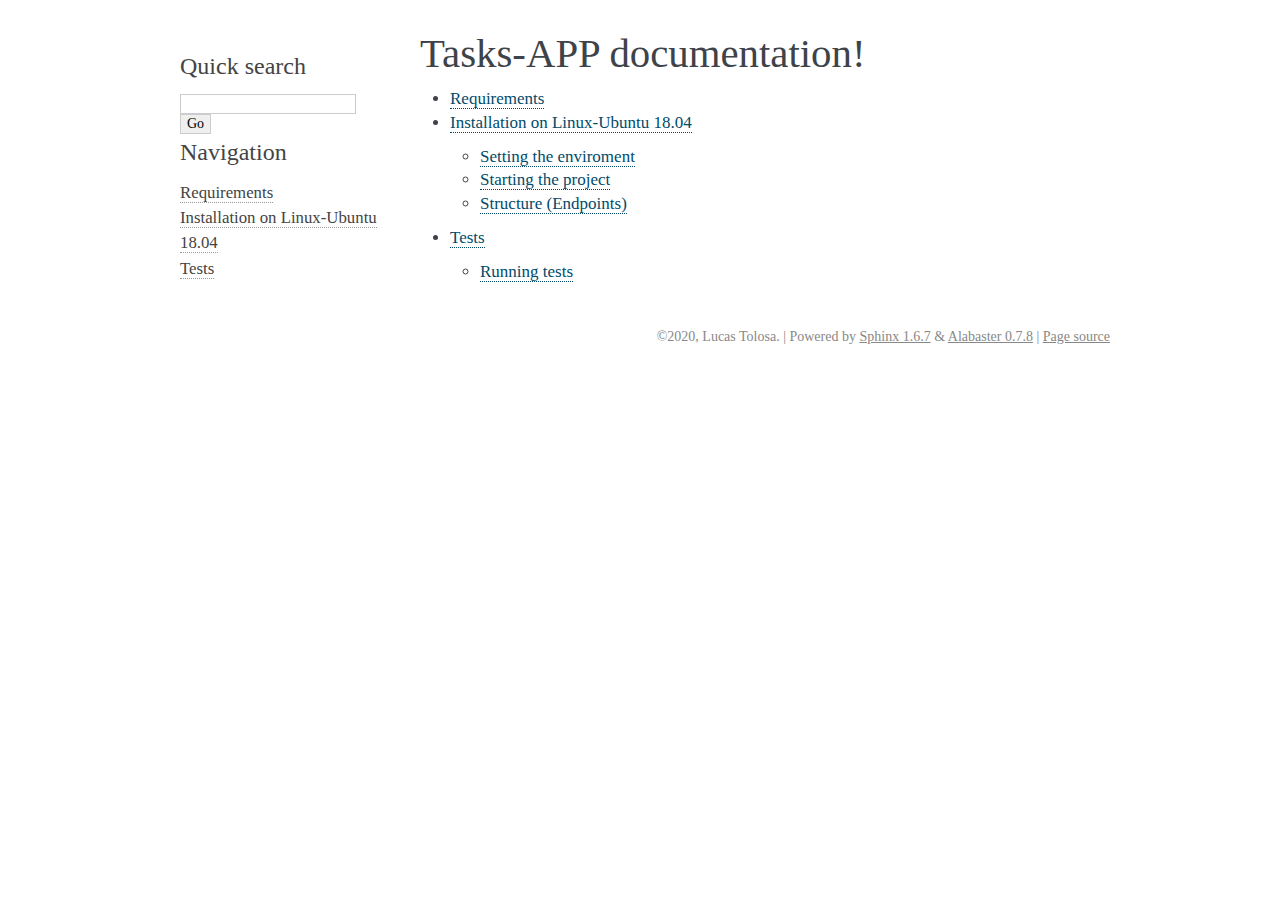
<file: docs/index.html>
<!DOCTYPE html PUBLIC "-//W3C//DTD XHTML 1.0 Transitional//EN"
  "http://www.w3.org/TR/xhtml1/DTD/xhtml1-transitional.dtd">

<html xmlns="http://www.w3.org/1999/xhtml">
  <head>
    <meta http-equiv="Content-Type" content="text/html; charset=utf-8" />
    <title>Tasks-APP documentation! &#8212; star_wars 1.1 documentation</title>
    <link rel="stylesheet" href="_static/alabaster.css" type="text/css" />
    <link rel="stylesheet" href="_static/pygments.css" type="text/css" />
    <script type="text/javascript">
      var DOCUMENTATION_OPTIONS = {
        URL_ROOT:    './',
        VERSION:     '1.1',
        COLLAPSE_INDEX: false,
        FILE_SUFFIX: '.html',
        HAS_SOURCE:  true,
        SOURCELINK_SUFFIX: '.txt'
      };
    </script>
    <script type="text/javascript" src="_static/jquery.js"></script>
    <script type="text/javascript" src="_static/underscore.js"></script>
    <script type="text/javascript" src="_static/doctools.js"></script>
    <link rel="index" title="Index" href="genindex.html" />
    <link rel="search" title="Search" href="search.html" />
    <link rel="next" title="Requirements" href="requirements.html" />
   
  <link rel="stylesheet" href="_static/custom.css" type="text/css" />
  
  <meta name="viewport" content="width=device-width, initial-scale=0.9, maximum-scale=0.9" />

  </head>
  <body>
  

    <div class="document">
      <div class="documentwrapper">
        <div class="bodywrapper">
          <div class="body" role="main">
            
  <div class="section" id="tasks-app-documentation">
<h1>Tasks-APP documentation!<a class="headerlink" href="#tasks-app-documentation" title="Permalink to this headline">¶</a></h1>
<div class="toctree-wrapper compound">
<ul>
<li class="toctree-l1"><a class="reference internal" href="requirements.html">Requirements</a></li>
<li class="toctree-l1"><a class="reference internal" href="requirements.html#installation-on-linux-ubuntu-18-04">Installation on Linux-Ubuntu 18.04</a><ul>
<li class="toctree-l2"><a class="reference internal" href="requirements.html#setting-the-enviroment">Setting the enviroment</a></li>
<li class="toctree-l2"><a class="reference internal" href="requirements.html#starting-the-project">Starting the project</a></li>
<li class="toctree-l2"><a class="reference internal" href="requirements.html#structure-endpoints">Structure (Endpoints)</a></li>
</ul>
</li>
<li class="toctree-l1"><a class="reference internal" href="requirements.html#tests">Tests</a><ul>
<li class="toctree-l2"><a class="reference internal" href="requirements.html#running-tests">Running tests</a></li>
</ul>
</li>
</ul>
</div>
</div>


          </div>
        </div>
      </div>
      <div class="sphinxsidebar" role="navigation" aria-label="main navigation">
        <div class="sphinxsidebarwrapper"><div class="relations">
<h3>Related Topics</h3>
<ul>
  <li><a href="#">Documentation overview</a><ul>
      <li>Next: <a href="requirements.html" title="next chapter">Requirements</a></li>
  </ul></li>
</ul>
</div>
<div id="searchbox" style="display: none" role="search">
  <h3>Quick search</h3>
    <form class="search" action="search.html" method="get">
      <div><input type="text" name="q" /></div>
      <div><input type="submit" value="Go" /></div>
      <input type="hidden" name="check_keywords" value="yes" />
      <input type="hidden" name="area" value="default" />
    </form>
</div>
<script type="text/javascript">$('#searchbox').show(0);</script><h3>Navigation</h3>
<ul>
<li class="toctree-l1"><a class="reference internal" href="requirements.html">Requirements</a></li>
<li class="toctree-l1"><a class="reference internal" href="requirements.html#installation-on-linux-ubuntu-18-04">Installation on Linux-Ubuntu 18.04</a></li>
<li class="toctree-l1"><a class="reference internal" href="requirements.html#tests">Tests</a></li>
</ul>


        </div>
      </div>
      <div class="clearer"></div>
    </div>
    <div class="footer">
      &copy;2020, Lucas Tolosa.
      
      |
      Powered by <a href="http://sphinx-doc.org/">Sphinx 1.6.7</a>
      &amp; <a href="https://github.com/bitprophet/alabaster">Alabaster 0.7.8</a>
      
      |
      <a href="_sources/index.rst.txt"
          rel="nofollow">Page source</a>
    </div>

    

    
  </body>
</html>
</file>
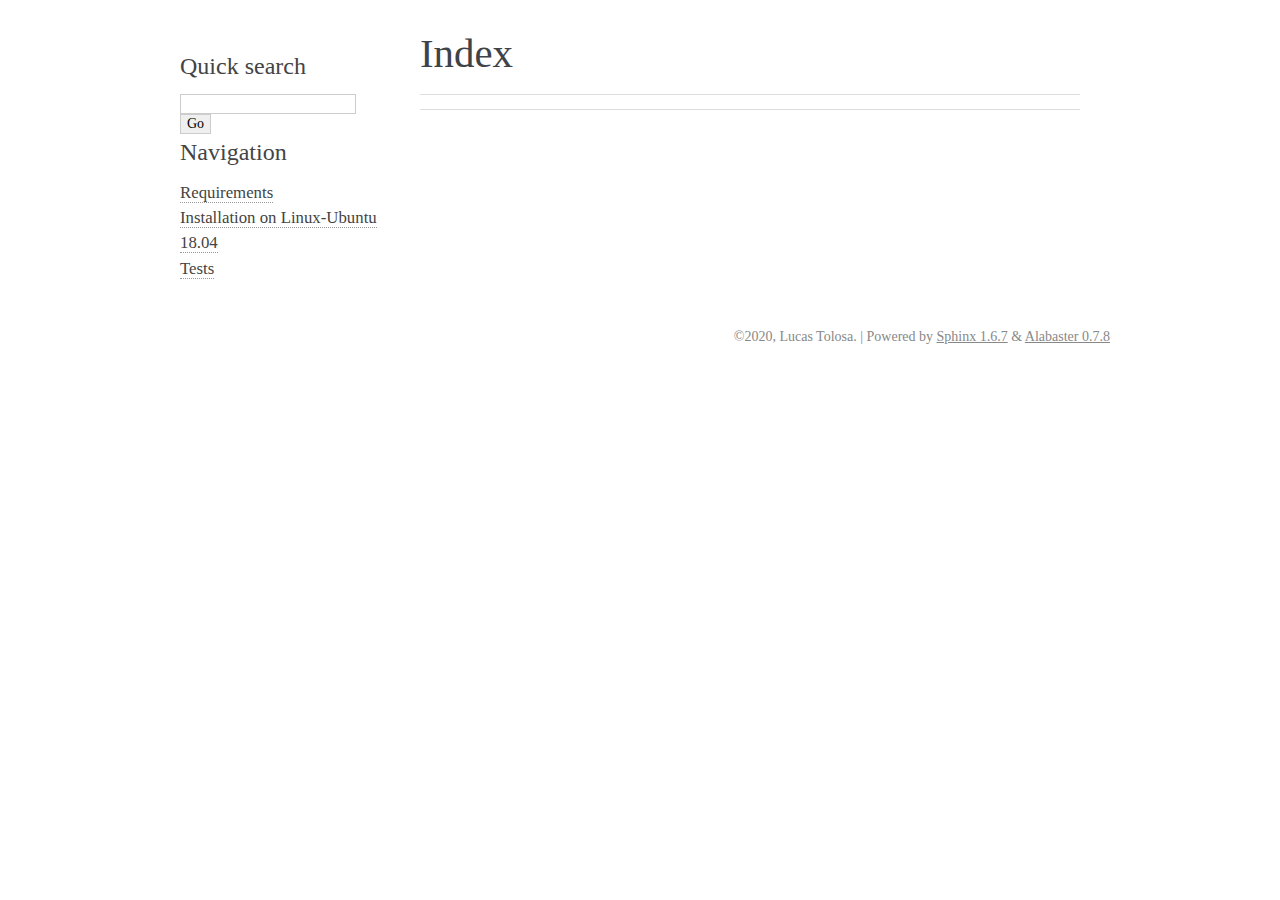
<file: docs/genindex.html>
<!DOCTYPE html PUBLIC "-//W3C//DTD XHTML 1.0 Transitional//EN"
  "http://www.w3.org/TR/xhtml1/DTD/xhtml1-transitional.dtd">

<html xmlns="http://www.w3.org/1999/xhtml">
  <head>
    <meta http-equiv="Content-Type" content="text/html; charset=utf-8" />
    <title>Index &#8212; star_wars 1.1 documentation</title>
    <link rel="stylesheet" href="_static/alabaster.css" type="text/css" />
    <link rel="stylesheet" href="_static/pygments.css" type="text/css" />
    <script type="text/javascript">
      var DOCUMENTATION_OPTIONS = {
        URL_ROOT:    './',
        VERSION:     '1.1',
        COLLAPSE_INDEX: false,
        FILE_SUFFIX: '.html',
        HAS_SOURCE:  true,
        SOURCELINK_SUFFIX: '.txt'
      };
    </script>
    <script type="text/javascript" src="_static/jquery.js"></script>
    <script type="text/javascript" src="_static/underscore.js"></script>
    <script type="text/javascript" src="_static/doctools.js"></script>
    <link rel="index" title="Index" href="#" />
    <link rel="search" title="Search" href="search.html" />
   
  <link rel="stylesheet" href="_static/custom.css" type="text/css" />
  
  <meta name="viewport" content="width=device-width, initial-scale=0.9, maximum-scale=0.9" />

  </head>
  <body>
  

    <div class="document">
      <div class="documentwrapper">
        <div class="bodywrapper">
          <div class="body" role="main">
            

<h1 id="index">Index</h1>

<div class="genindex-jumpbox">
 
</div>


          </div>
        </div>
      </div>
      <div class="sphinxsidebar" role="navigation" aria-label="main navigation">
        <div class="sphinxsidebarwrapper"><div class="relations">
<h3>Related Topics</h3>
<ul>
  <li><a href="index.html">Documentation overview</a><ul>
  </ul></li>
</ul>
</div>
<div id="searchbox" style="display: none" role="search">
  <h3>Quick search</h3>
    <form class="search" action="search.html" method="get">
      <div><input type="text" name="q" /></div>
      <div><input type="submit" value="Go" /></div>
      <input type="hidden" name="check_keywords" value="yes" />
      <input type="hidden" name="area" value="default" />
    </form>
</div>
<script type="text/javascript">$('#searchbox').show(0);</script><h3>Navigation</h3>
<ul>
<li class="toctree-l1"><a class="reference internal" href="requirements.html">Requirements</a></li>
<li class="toctree-l1"><a class="reference internal" href="requirements.html#installation-on-linux-ubuntu-18-04">Installation on Linux-Ubuntu 18.04</a></li>
<li class="toctree-l1"><a class="reference internal" href="requirements.html#tests">Tests</a></li>
</ul>


        </div>
      </div>
      <div class="clearer"></div>
    </div>
    <div class="footer">
      &copy;2020, Lucas Tolosa.
      
      |
      Powered by <a href="http://sphinx-doc.org/">Sphinx 1.6.7</a>
      &amp; <a href="https://github.com/bitprophet/alabaster">Alabaster 0.7.8</a>
      
    </div>

    

    
  </body>
</html>
</file>
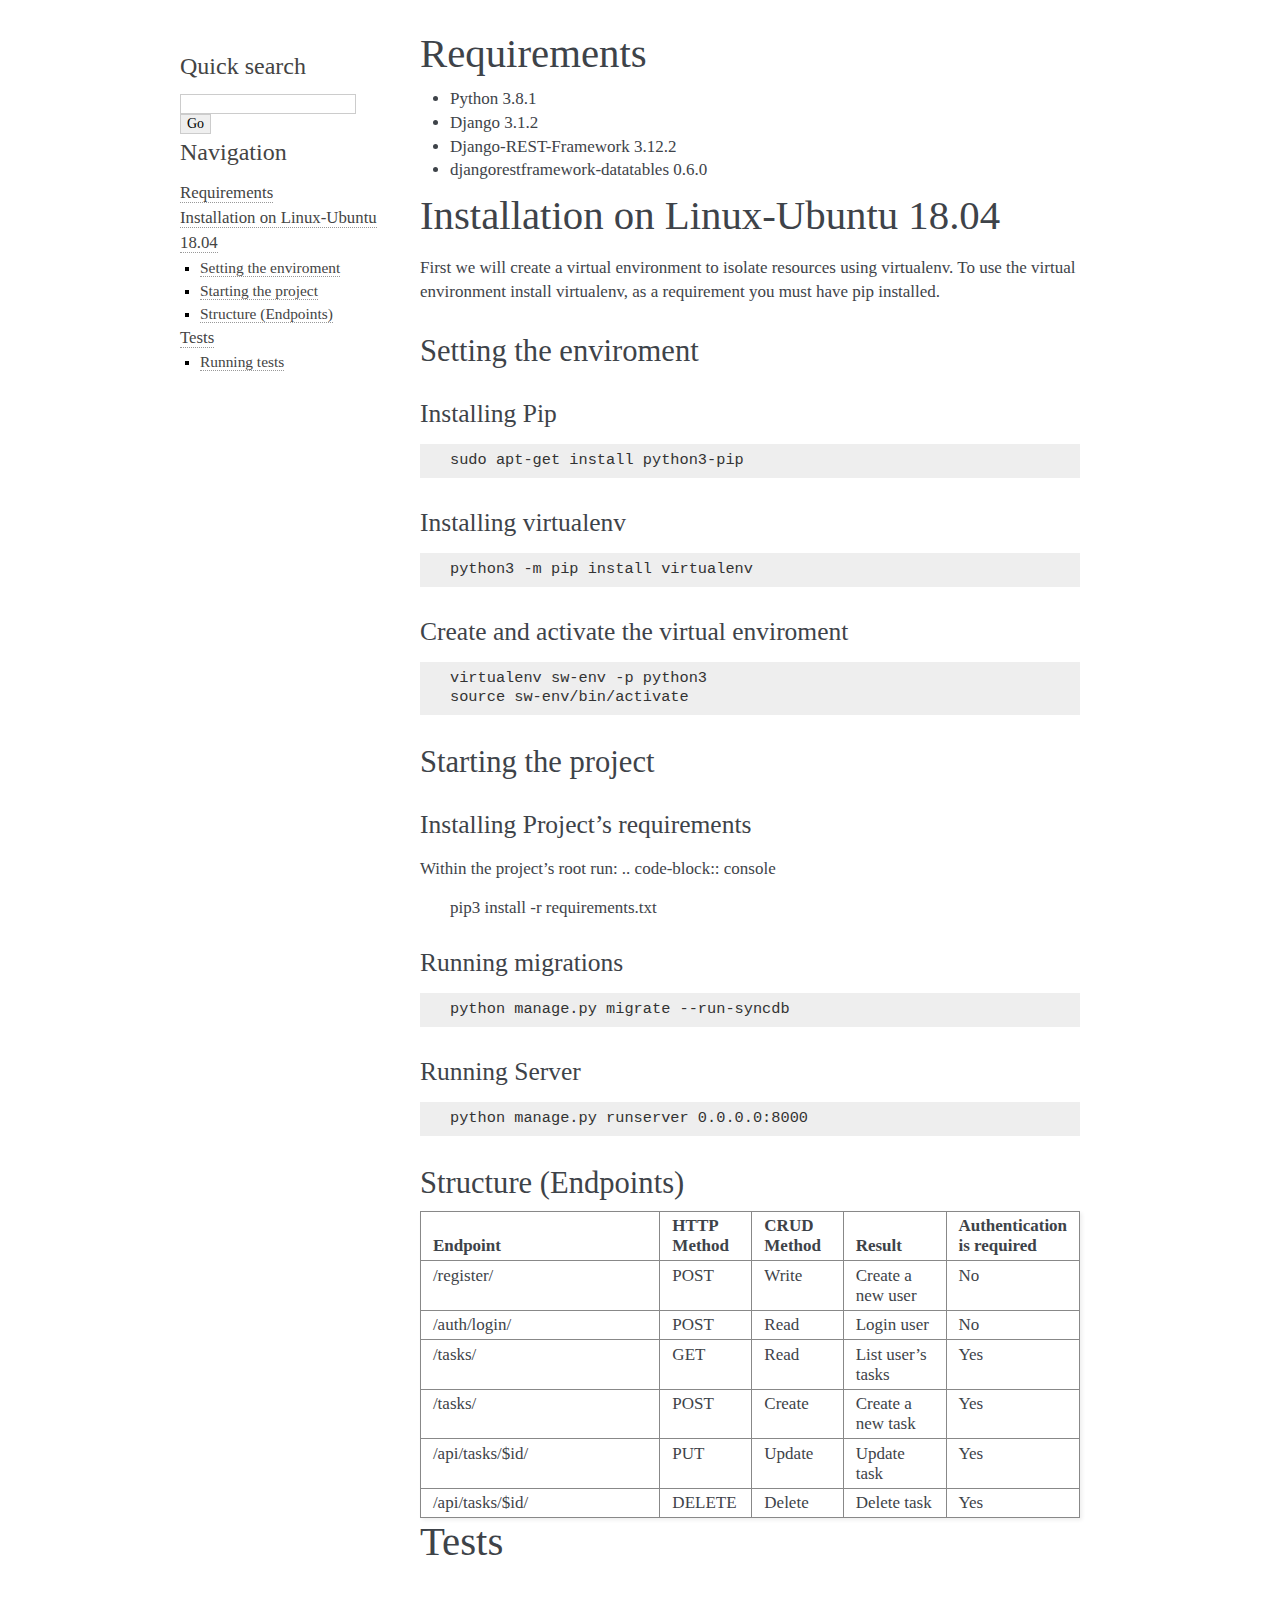
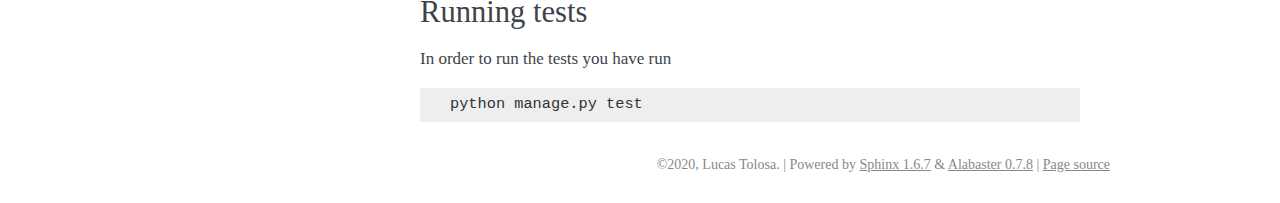
<file: docs/requirements.html>
<!DOCTYPE html PUBLIC "-//W3C//DTD XHTML 1.0 Transitional//EN"
  "http://www.w3.org/TR/xhtml1/DTD/xhtml1-transitional.dtd">

<html xmlns="http://www.w3.org/1999/xhtml">
  <head>
    <meta http-equiv="Content-Type" content="text/html; charset=utf-8" />
    <title>Requirements &#8212; star_wars 1.1 documentation</title>
    <link rel="stylesheet" href="_static/alabaster.css" type="text/css" />
    <link rel="stylesheet" href="_static/pygments.css" type="text/css" />
    <script type="text/javascript">
      var DOCUMENTATION_OPTIONS = {
        URL_ROOT:    './',
        VERSION:     '1.1',
        COLLAPSE_INDEX: false,
        FILE_SUFFIX: '.html',
        HAS_SOURCE:  true,
        SOURCELINK_SUFFIX: '.txt'
      };
    </script>
    <script type="text/javascript" src="_static/jquery.js"></script>
    <script type="text/javascript" src="_static/underscore.js"></script>
    <script type="text/javascript" src="_static/doctools.js"></script>
    <link rel="index" title="Index" href="genindex.html" />
    <link rel="search" title="Search" href="search.html" />
    <link rel="prev" title="Tasks-APP documentation!" href="index.html" />
   
  <link rel="stylesheet" href="_static/custom.css" type="text/css" />
  
  <meta name="viewport" content="width=device-width, initial-scale=0.9, maximum-scale=0.9" />

  </head>
  <body>
  

    <div class="document">
      <div class="documentwrapper">
        <div class="bodywrapper">
          <div class="body" role="main">
            
  <div class="section" id="requirements">
<h1>Requirements<a class="headerlink" href="#requirements" title="Permalink to this headline">¶</a></h1>
<ul class="simple">
<li>Python 3.8.1</li>
<li>Django 3.1.2</li>
<li>Django-REST-Framework 3.12.2</li>
<li>djangorestframework-datatables 0.6.0</li>
</ul>
</div>
<div class="section" id="installation-on-linux-ubuntu-18-04">
<h1>Installation on Linux-Ubuntu 18.04<a class="headerlink" href="#installation-on-linux-ubuntu-18-04" title="Permalink to this headline">¶</a></h1>
<p>First we will create a virtual environment to isolate resources using virtualenv.
To use the virtual environment install virtualenv, as a requirement you must have pip installed.</p>
<div class="section" id="setting-the-enviroment">
<h2>Setting the enviroment<a class="headerlink" href="#setting-the-enviroment" title="Permalink to this headline">¶</a></h2>
<div class="section" id="installing-pip">
<h3>Installing Pip<a class="headerlink" href="#installing-pip" title="Permalink to this headline">¶</a></h3>
<div class="highlight-console"><div class="highlight"><pre><span></span><span class="go">sudo apt-get install python3-pip</span>
</pre></div>
</div>
</div>
<div class="section" id="installing-virtualenv">
<h3>Installing virtualenv<a class="headerlink" href="#installing-virtualenv" title="Permalink to this headline">¶</a></h3>
<div class="highlight-console"><div class="highlight"><pre><span></span><span class="go">python3 -m pip install virtualenv</span>
</pre></div>
</div>
</div>
<div class="section" id="create-and-activate-the-virtual-enviroment">
<h3>Create and activate the virtual enviroment<a class="headerlink" href="#create-and-activate-the-virtual-enviroment" title="Permalink to this headline">¶</a></h3>
<div class="highlight-console"><div class="highlight"><pre><span></span><span class="go">virtualenv sw-env -p python3</span>
<span class="go">source sw-env/bin/activate</span>
</pre></div>
</div>
</div>
</div>
<div class="section" id="starting-the-project">
<h2>Starting the project<a class="headerlink" href="#starting-the-project" title="Permalink to this headline">¶</a></h2>
<div class="section" id="installing-project-s-requirements">
<h3>Installing Project’s requirements<a class="headerlink" href="#installing-project-s-requirements" title="Permalink to this headline">¶</a></h3>
<p>Within the project’s root run:
.. code-block:: console</p>
<blockquote>
<div>pip3 install -r requirements.txt</div></blockquote>
</div>
<div class="section" id="running-migrations">
<h3>Running migrations<a class="headerlink" href="#running-migrations" title="Permalink to this headline">¶</a></h3>
<div class="highlight-console"><div class="highlight"><pre><span></span><span class="go">python manage.py migrate --run-syncdb</span>
</pre></div>
</div>
</div>
<div class="section" id="running-server">
<h3>Running Server<a class="headerlink" href="#running-server" title="Permalink to this headline">¶</a></h3>
<div class="highlight-console"><div class="highlight"><pre><span></span><span class="go">python manage.py runserver 0.0.0.0:8000</span>
</pre></div>
</div>
</div>
</div>
<div class="section" id="structure-endpoints">
<h2>Structure (Endpoints)<a class="headerlink" href="#structure-endpoints" title="Permalink to this headline">¶</a></h2>
<table border="1" class="docutils">
<colgroup>
<col width="38%" />
<col width="14%" />
<col width="14%" />
<col width="16%" />
<col width="18%" />
</colgroup>
<thead valign="bottom">
<tr class="row-odd"><th class="head">Endpoint</th>
<th class="head">HTTP Method</th>
<th class="head">CRUD Method</th>
<th class="head">Result</th>
<th class="head">Authentication
is required</th>
</tr>
</thead>
<tbody valign="top">
<tr class="row-even"><td>/register/</td>
<td>POST</td>
<td>Write</td>
<td>Create a new
user</td>
<td>No</td>
</tr>
<tr class="row-odd"><td>/auth/login/</td>
<td>POST</td>
<td>Read</td>
<td>Login user</td>
<td>No</td>
</tr>
<tr class="row-even"><td>/tasks/</td>
<td>GET</td>
<td>Read</td>
<td>List user’s
tasks</td>
<td>Yes</td>
</tr>
<tr class="row-odd"><td>/tasks/</td>
<td>POST</td>
<td>Create</td>
<td>Create a new
task</td>
<td>Yes</td>
</tr>
<tr class="row-even"><td>/api/tasks/$id/</td>
<td>PUT</td>
<td>Update</td>
<td>Update task</td>
<td>Yes</td>
</tr>
<tr class="row-odd"><td>/api/tasks/$id/</td>
<td>DELETE</td>
<td>Delete</td>
<td>Delete task</td>
<td>Yes</td>
</tr>
</tbody>
</table>
</div>
</div>
<div class="section" id="tests">
<h1>Tests<a class="headerlink" href="#tests" title="Permalink to this headline">¶</a></h1>
<div class="section" id="running-tests">
<h2>Running tests<a class="headerlink" href="#running-tests" title="Permalink to this headline">¶</a></h2>
<p>In order to run the tests you have run</p>
<div class="highlight-console"><div class="highlight"><pre><span></span><span class="go">python manage.py test</span>
</pre></div>
</div>
</div>
</div>


          </div>
        </div>
      </div>
      <div class="sphinxsidebar" role="navigation" aria-label="main navigation">
        <div class="sphinxsidebarwrapper"><div class="relations">
<h3>Related Topics</h3>
<ul>
  <li><a href="index.html">Documentation overview</a><ul>
      <li>Previous: <a href="index.html" title="previous chapter">Tasks-APP documentation!</a></li>
  </ul></li>
</ul>
</div>
<div id="searchbox" style="display: none" role="search">
  <h3>Quick search</h3>
    <form class="search" action="search.html" method="get">
      <div><input type="text" name="q" /></div>
      <div><input type="submit" value="Go" /></div>
      <input type="hidden" name="check_keywords" value="yes" />
      <input type="hidden" name="area" value="default" />
    </form>
</div>
<script type="text/javascript">$('#searchbox').show(0);</script><h3>Navigation</h3>
<ul class="current">
<li class="toctree-l1 current"><a class="current reference internal" href="#">Requirements</a></li>
<li class="toctree-l1"><a class="reference internal" href="#installation-on-linux-ubuntu-18-04">Installation on Linux-Ubuntu 18.04</a><ul>
<li class="toctree-l2"><a class="reference internal" href="#setting-the-enviroment">Setting the enviroment</a></li>
<li class="toctree-l2"><a class="reference internal" href="#starting-the-project">Starting the project</a></li>
<li class="toctree-l2"><a class="reference internal" href="#structure-endpoints">Structure (Endpoints)</a></li>
</ul>
</li>
<li class="toctree-l1"><a class="reference internal" href="#tests">Tests</a><ul>
<li class="toctree-l2"><a class="reference internal" href="#running-tests">Running tests</a></li>
</ul>
</li>
</ul>


        </div>
      </div>
      <div class="clearer"></div>
    </div>
    <div class="footer">
      &copy;2020, Lucas Tolosa.
      
      |
      Powered by <a href="http://sphinx-doc.org/">Sphinx 1.6.7</a>
      &amp; <a href="https://github.com/bitprophet/alabaster">Alabaster 0.7.8</a>
      
      |
      <a href="_sources/requirements.rst.txt"
          rel="nofollow">Page source</a>
    </div>

    

    
  </body>
</html>
</file>
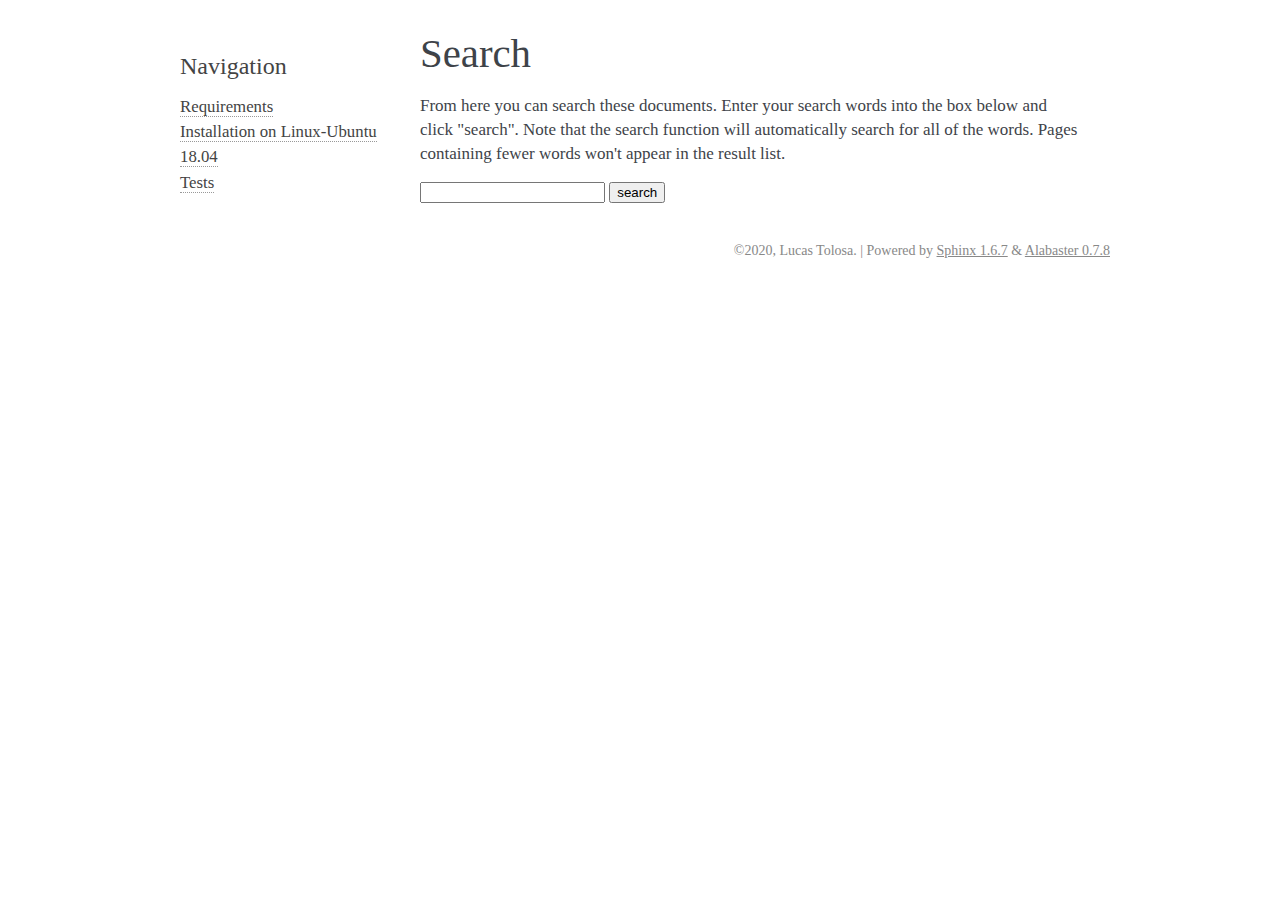
<file: docs/search.html>
<!DOCTYPE html PUBLIC "-//W3C//DTD XHTML 1.0 Transitional//EN"
  "http://www.w3.org/TR/xhtml1/DTD/xhtml1-transitional.dtd">

<html xmlns="http://www.w3.org/1999/xhtml">
  <head>
    <meta http-equiv="Content-Type" content="text/html; charset=utf-8" />
    <title>Search &#8212; star_wars 1.1 documentation</title>
    <link rel="stylesheet" href="_static/alabaster.css" type="text/css" />
    <link rel="stylesheet" href="_static/pygments.css" type="text/css" />
    <script type="text/javascript">
      var DOCUMENTATION_OPTIONS = {
        URL_ROOT:    './',
        VERSION:     '1.1',
        COLLAPSE_INDEX: false,
        FILE_SUFFIX: '.html',
        HAS_SOURCE:  true,
        SOURCELINK_SUFFIX: '.txt'
      };
    </script>
    <script type="text/javascript" src="_static/jquery.js"></script>
    <script type="text/javascript" src="_static/underscore.js"></script>
    <script type="text/javascript" src="_static/doctools.js"></script>
    <script type="text/javascript" src="_static/searchtools.js"></script>
    <link rel="index" title="Index" href="genindex.html" />
    <link rel="search" title="Search" href="#" />
  <script type="text/javascript">
    jQuery(function() { Search.loadIndex("searchindex.js"); });
  </script>
  
  <script type="text/javascript" id="searchindexloader"></script>
  
   
  <link rel="stylesheet" href="_static/custom.css" type="text/css" />
  
  <meta name="viewport" content="width=device-width, initial-scale=0.9, maximum-scale=0.9" />


  </head>
  <body>
  

    <div class="document">
      <div class="documentwrapper">
        <div class="bodywrapper">
          <div class="body" role="main">
            
  <h1 id="search-documentation">Search</h1>
  <div id="fallback" class="admonition warning">
  <script type="text/javascript">$('#fallback').hide();</script>
  <p>
    Please activate JavaScript to enable the search
    functionality.
  </p>
  </div>
  <p>
    From here you can search these documents. Enter your search
    words into the box below and click "search". Note that the search
    function will automatically search for all of the words. Pages
    containing fewer words won't appear in the result list.
  </p>
  <form action="" method="get">
    <input type="text" name="q" value="" />
    <input type="submit" value="search" />
    <span id="search-progress" style="padding-left: 10px"></span>
  </form>
  
  <div id="search-results">
  
  </div>

          </div>
        </div>
      </div>
      <div class="sphinxsidebar" role="navigation" aria-label="main navigation">
        <div class="sphinxsidebarwrapper"><div class="relations">
<h3>Related Topics</h3>
<ul>
  <li><a href="index.html">Documentation overview</a><ul>
  </ul></li>
</ul>
</div><h3>Navigation</h3>
<ul>
<li class="toctree-l1"><a class="reference internal" href="requirements.html">Requirements</a></li>
<li class="toctree-l1"><a class="reference internal" href="requirements.html#installation-on-linux-ubuntu-18-04">Installation on Linux-Ubuntu 18.04</a></li>
<li class="toctree-l1"><a class="reference internal" href="requirements.html#tests">Tests</a></li>
</ul>


        </div>
      </div>
      <div class="clearer"></div>
    </div>
    <div class="footer">
      &copy;2020, Lucas Tolosa.
      
      |
      Powered by <a href="http://sphinx-doc.org/">Sphinx 1.6.7</a>
      &amp; <a href="https://github.com/bitprophet/alabaster">Alabaster 0.7.8</a>
      
    </div>

    

    
  </body>
</html>
</file>
<file: docs/_static/alabaster.css>
@import url("basic.css");

/* -- page layout ----------------------------------------------------------- */

body {
    font-family: 'goudy old style', 'minion pro', 'bell mt', Georgia, 'Hiragino Mincho Pro', serif;
    font-size: 17px;
    background-color: white;
    color: #000;
    margin: 0;
    padding: 0;
}


div.document {
    width: 940px;
    margin: 30px auto 0 auto;
}

div.documentwrapper {
    float: left;
    width: 100%;
}

div.bodywrapper {
    margin: 0 0 0 220px;
}

div.sphinxsidebar {
    width: 220px;
    font-size: 14px;
    line-height: 1.5;
}

hr {
    border: 1px solid #B1B4B6;
}

div.body {
    background-color: #ffffff;
    color: #3E4349;
    padding: 0 30px 0 30px;
}

div.body > .section {
    text-align: left;
}

div.footer {
    width: 940px;
    margin: 20px auto 30px auto;
    font-size: 14px;
    color: #888;
    text-align: right;
}

div.footer a {
    color: #888;
}

p.caption {
    font-family: ;
    font-size: inherit;
}


div.relations {
    display: none;
}


div.sphinxsidebar a {
    color: #444;
    text-decoration: none;
    border-bottom: 1px dotted #999;
}

div.sphinxsidebar a:hover {
    border-bottom: 1px solid #999;
}

div.sphinxsidebarwrapper {
    padding: 18px 10px;
}

div.sphinxsidebarwrapper p.logo {
    padding: 0;
    margin: -10px 0 0 0px;
    text-align: center;
}

div.sphinxsidebarwrapper h1.logo {
    margin-top: -10px;
    text-align: center;
    margin-bottom: 5px;
    text-align: left;
}

div.sphinxsidebarwrapper h1.logo-name {
    margin-top: 0px;
}

div.sphinxsidebarwrapper p.blurb {
    margin-top: 0;
    font-style: normal;
}

div.sphinxsidebar h3,
div.sphinxsidebar h4 {
    font-family: 'Garamond', 'Georgia', serif;
    color: #444;
    font-size: 24px;
    font-weight: normal;
    margin: 0 0 5px 0;
    padding: 0;
}

div.sphinxsidebar h4 {
    font-size: 20px;
}

div.sphinxsidebar h3 a {
    color: #444;
}

div.sphinxsidebar p.logo a,
div.sphinxsidebar h3 a,
div.sphinxsidebar p.logo a:hover,
div.sphinxsidebar h3 a:hover {
    border: none;
}

div.sphinxsidebar p {
    color: #555;
    margin: 10px 0;
}

div.sphinxsidebar ul {
    margin: 10px 0;
    padding: 0;
    color: #000;
}

div.sphinxsidebar ul li.toctree-l1 > a {
    font-size: 120%;
}

div.sphinxsidebar ul li.toctree-l2 > a {
    font-size: 110%;
}

div.sphinxsidebar input {
    border: 1px solid #CCC;
    font-family: 'goudy old style', 'minion pro', 'bell mt', Georgia, 'Hiragino Mincho Pro', serif;
    font-size: 1em;
}

div.sphinxsidebar hr {
    border: none;
    height: 1px;
    color: #AAA;
    background: #AAA;

    text-align: left;
    margin-left: 0;
    width: 50%;
}

/* -- body styles ----------------------------------------------------------- */

a {
    color: #004B6B;
    text-decoration: underline;
}

a:hover {
    color: #6D4100;
    text-decoration: underline;
}

div.body h1,
div.body h2,
div.body h3,
div.body h4,
div.body h5,
div.body h6 {
    font-family: 'Garamond', 'Georgia', serif;
    font-weight: normal;
    margin: 30px 0px 10px 0px;
    padding: 0;
}

div.body h1 { margin-top: 0; padding-top: 0; font-size: 240%; }
div.body h2 { font-size: 180%; }
div.body h3 { font-size: 150%; }
div.body h4 { font-size: 130%; }
div.body h5 { font-size: 100%; }
div.body h6 { font-size: 100%; }

a.headerlink {
    color: #DDD;
    padding: 0 4px;
    text-decoration: none;
}

a.headerlink:hover {
    color: #444;
    background: #EAEAEA;
}

div.body p, div.body dd, div.body li {
    line-height: 1.4em;
}

div.admonition {
    margin: 20px 0px;
    padding: 10px 30px;
    background-color: #FCC;
    border: 1px solid #FAA;
}

div.admonition tt.xref, div.admonition a tt {
    border-bottom: 1px solid #fafafa;
}

dd div.admonition {
    margin-left: -60px;
    padding-left: 60px;
}

div.admonition p.admonition-title {
    font-family: 'Garamond', 'Georgia', serif;
    font-weight: normal;
    font-size: 24px;
    margin: 0 0 10px 0;
    padding: 0;
    line-height: 1;
}

div.admonition p.last {
    margin-bottom: 0;
}

div.highlight {
    background-color: white;
}

dt:target, .highlight {
    background: #FAF3E8;
}

div.note {
    background-color: #EEE;
    border: 1px solid #CCC;
}

div.seealso {
    background-color: #EEE;
    border: 1px solid #CCC;
}

div.topic {
    background-color: #eee;
}

p.admonition-title {
    display: inline;
}

p.admonition-title:after {
    content: ":";
}

pre, tt, code {
    font-family: 'Consolas', 'Menlo', 'Deja Vu Sans Mono', 'Bitstream Vera Sans Mono', monospace;
    font-size: 0.9em;
}

.hll {
    background-color: #FFC;
    margin: 0 -12px;
    padding: 0 12px;
    display: block;
}

img.screenshot {
}

tt.descname, tt.descclassname, code.descname, code.descclassname {
    font-size: 0.95em;
}

tt.descname, code.descname {
    padding-right: 0.08em;
}

img.screenshot {
    -moz-box-shadow: 2px 2px 4px #eee;
    -webkit-box-shadow: 2px 2px 4px #eee;
    box-shadow: 2px 2px 4px #eee;
}

table.docutils {
    border: 1px solid #888;
    -moz-box-shadow: 2px 2px 4px #eee;
    -webkit-box-shadow: 2px 2px 4px #eee;
    box-shadow: 2px 2px 4px #eee;
}

table.docutils td, table.docutils th {
    border: 1px solid #888;
    padding: 0.25em 0.7em;
}

table.field-list, table.footnote {
    border: none;
    -moz-box-shadow: none;
    -webkit-box-shadow: none;
    box-shadow: none;
}

table.footnote {
    margin: 15px 0;
    width: 100%;
    border: 1px solid #EEE;
    background: #FDFDFD;
    font-size: 0.9em;
}

table.footnote + table.footnote {
    margin-top: -15px;
    border-top: none;
}

table.field-list th {
    padding: 0 0.8em 0 0;
}

table.field-list td {
    padding: 0;
}

table.field-list p {
    margin-bottom: 0.8em;
}

table.footnote td.label {
    width: .1px;
    padding: 0.3em 0 0.3em 0.5em;
}

table.footnote td {
    padding: 0.3em 0.5em;
}

dl {
    margin: 0;
    padding: 0;
}

dl dd {
    margin-left: 30px;
}

blockquote {
    margin: 0 0 0 30px;
    padding: 0;
}

ul, ol {
    /* Matches the 30px from the narrow-screen "li > ul" selector below */
    margin: 10px 0 10px 30px;
    padding: 0;
}

pre {
    background: #EEE;
    padding: 7px 30px;
    margin: 15px 0px;
    line-height: 1.3em;
}

dl pre, blockquote pre, li pre {
    margin-left: 0;
    padding-left: 30px;
}

dl dl pre {
    margin-left: -90px;
    padding-left: 90px;
}

tt, code {
    background-color: #ecf0f3;
    color: #222;
    /* padding: 1px 2px; */
}

tt.xref, code.xref, a tt {
    background-color: #FBFBFB;
    border-bottom: 1px solid white;
}

a.reference {
    text-decoration: none;
    border-bottom: 1px dotted #004B6B;
}

/* Don't put an underline on images */
a.image-reference, a.image-reference:hover {
    border-bottom: none;
}

a.reference:hover {
    border-bottom: 1px solid #6D4100;
}

a.footnote-reference {
    text-decoration: none;
    font-size: 0.7em;
    vertical-align: top;
    border-bottom: 1px dotted #004B6B;
}

a.footnote-reference:hover {
    border-bottom: 1px solid #6D4100;
}

a:hover tt, a:hover code {
    background: #EEE;
}


@media screen and (max-width: 870px) {

    div.sphinxsidebar {
    	display: none;
    }

    div.document {
       width: 100%;

    }

    div.documentwrapper {
    	margin-left: 0;
    	margin-top: 0;
    	margin-right: 0;
    	margin-bottom: 0;
    }

    div.bodywrapper {
    	margin-top: 0;
    	margin-right: 0;
    	margin-bottom: 0;
    	margin-left: 0;
    }

    ul {
    	margin-left: 0;
    }

	li > ul {
        /* Matches the 30px from the "ul, ol" selector above */
		margin-left: 30px;
	}

    .document {
    	width: auto;
    }

    .footer {
    	width: auto;
    }

    .bodywrapper {
    	margin: 0;
    }

    .footer {
    	width: auto;
    }

    .github {
        display: none;
    }



}



@media screen and (max-width: 875px) {

    body {
        margin: 0;
        padding: 20px 30px;
    }

    div.documentwrapper {
        float: none;
        background: white;
    }

    div.sphinxsidebar {
        display: block;
        float: none;
        width: 102.5%;
        margin: 50px -30px -20px -30px;
        padding: 10px 20px;
        background: #333;
        color: #FFF;
    }

    div.sphinxsidebar h3, div.sphinxsidebar h4, div.sphinxsidebar p,
    div.sphinxsidebar h3 a {
        color: white;
    }

    div.sphinxsidebar a {
        color: #AAA;
    }

    div.sphinxsidebar p.logo {
        display: none;
    }

    div.document {
        width: 100%;
        margin: 0;
    }

    div.footer {
        display: none;
    }

    div.bodywrapper {
        margin: 0;
    }

    div.body {
        min-height: 0;
        padding: 0;
    }

    .rtd_doc_footer {
        display: none;
    }

    .document {
        width: auto;
    }

    .footer {
        width: auto;
    }

    .footer {
        width: auto;
    }

    .github {
        display: none;
    }
}


/* misc. */

.revsys-inline {
    display: none!important;
}

/* Make nested-list/multi-paragraph items look better in Releases changelog
 * pages. Without this, docutils' magical list fuckery causes inconsistent
 * formatting between different release sub-lists.
 */
div#changelog > div.section > ul > li > p:only-child {
    margin-bottom: 0;
}

/* Hide fugly table cell borders in ..bibliography:: directive output */
table.docutils.citation, table.docutils.citation td, table.docutils.citation th {
  border: none;
  /* Below needed in some edge cases; if not applied, bottom shadows appear */
  -moz-box-shadow: none;
  -webkit-box-shadow: none;
  box-shadow: none;
}
</file>
<file: docs/_static/pygments.css>
.highlight .hll { background-color: #ffffcc }
.highlight  { background: #eeffcc; }
.highlight .c { color: #408090; font-style: italic } /* Comment */
.highlight .err { border: 1px solid #FF0000 } /* Error */
.highlight .k { color: #007020; font-weight: bold } /* Keyword */
.highlight .o { color: #666666 } /* Operator */
.highlight .ch { color: #408090; font-style: italic } /* Comment.Hashbang */
.highlight .cm { color: #408090; font-style: italic } /* Comment.Multiline */
.highlight .cp { color: #007020 } /* Comment.Preproc */
.highlight .cpf { color: #408090; font-style: italic } /* Comment.PreprocFile */
.highlight .c1 { color: #408090; font-style: italic } /* Comment.Single */
.highlight .cs { color: #408090; background-color: #fff0f0 } /* Comment.Special */
.highlight .gd { color: #A00000 } /* Generic.Deleted */
.highlight .ge { font-style: italic } /* Generic.Emph */
.highlight .gr { color: #FF0000 } /* Generic.Error */
.highlight .gh { color: #000080; font-weight: bold } /* Generic.Heading */
.highlight .gi { color: #00A000 } /* Generic.Inserted */
.highlight .go { color: #333333 } /* Generic.Output */
.highlight .gp { color: #c65d09; font-weight: bold } /* Generic.Prompt */
.highlight .gs { font-weight: bold } /* Generic.Strong */
.highlight .gu { color: #800080; font-weight: bold } /* Generic.Subheading */
.highlight .gt { color: #0044DD } /* Generic.Traceback */
.highlight .kc { color: #007020; font-weight: bold } /* Keyword.Constant */
.highlight .kd { color: #007020; font-weight: bold } /* Keyword.Declaration */
.highlight .kn { color: #007020; font-weight: bold } /* Keyword.Namespace */
.highlight .kp { color: #007020 } /* Keyword.Pseudo */
.highlight .kr { color: #007020; font-weight: bold } /* Keyword.Reserved */
.highlight .kt { color: #902000 } /* Keyword.Type */
.highlight .m { color: #208050 } /* Literal.Number */
.highlight .s { color: #4070a0 } /* Literal.String */
.highlight .na { color: #4070a0 } /* Name.Attribute */
.highlight .nb { color: #007020 } /* Name.Builtin */
.highlight .nc { color: #0e84b5; font-weight: bold } /* Name.Class */
.highlight .no { color: #60add5 } /* Name.Constant */
.highlight .nd { color: #555555; font-weight: bold } /* Name.Decorator */
.highlight .ni { color: #d55537; font-weight: bold } /* Name.Entity */
.highlight .ne { color: #007020 } /* Name.Exception */
.highlight .nf { color: #06287e } /* Name.Function */
.highlight .nl { color: #002070; font-weight: bold } /* Name.Label */
.highlight .nn { color: #0e84b5; font-weight: bold } /* Name.Namespace */
.highlight .nt { color: #062873; font-weight: bold } /* Name.Tag */
.highlight .nv { color: #bb60d5 } /* Name.Variable */
.highlight .ow { color: #007020; font-weight: bold } /* Operator.Word */
.highlight .w { color: #bbbbbb } /* Text.Whitespace */
.highlight .mb { color: #208050 } /* Literal.Number.Bin */
.highlight .mf { color: #208050 } /* Literal.Number.Float */
.highlight .mh { color: #208050 } /* Literal.Number.Hex */
.highlight .mi { color: #208050 } /* Literal.Number.Integer */
.highlight .mo { color: #208050 } /* Literal.Number.Oct */
.highlight .sa { color: #4070a0 } /* Literal.String.Affix */
.highlight .sb { color: #4070a0 } /* Literal.String.Backtick */
.highlight .sc { color: #4070a0 } /* Literal.String.Char */
.highlight .dl { color: #4070a0 } /* Literal.String.Delimiter */
.highlight .sd { color: #4070a0; font-style: italic } /* Literal.String.Doc */
.highlight .s2 { color: #4070a0 } /* Literal.String.Double */
.highlight .se { color: #4070a0; font-weight: bold } /* Literal.String.Escape */
.highlight .sh { color: #4070a0 } /* Literal.String.Heredoc */
.highlight .si { color: #70a0d0; font-style: italic } /* Literal.String.Interpol */
.highlight .sx { color: #c65d09 } /* Literal.String.Other */
.highlight .sr { color: #235388 } /* Literal.String.Regex */
.highlight .s1 { color: #4070a0 } /* Literal.String.Single */
.highlight .ss { color: #517918 } /* Literal.String.Symbol */
.highlight .bp { color: #007020 } /* Name.Builtin.Pseudo */
.highlight .fm { color: #06287e } /* Name.Function.Magic */
.highlight .vc { color: #bb60d5 } /* Name.Variable.Class */
.highlight .vg { color: #bb60d5 } /* Name.Variable.Global */
.highlight .vi { color: #bb60d5 } /* Name.Variable.Instance */
.highlight .vm { color: #bb60d5 } /* Name.Variable.Magic */
.highlight .il { color: #208050 } /* Literal.Number.Integer.Long */
</file>
<file: docs/_static/custom.css>
/* This file intentionally left blank. */
</file>
